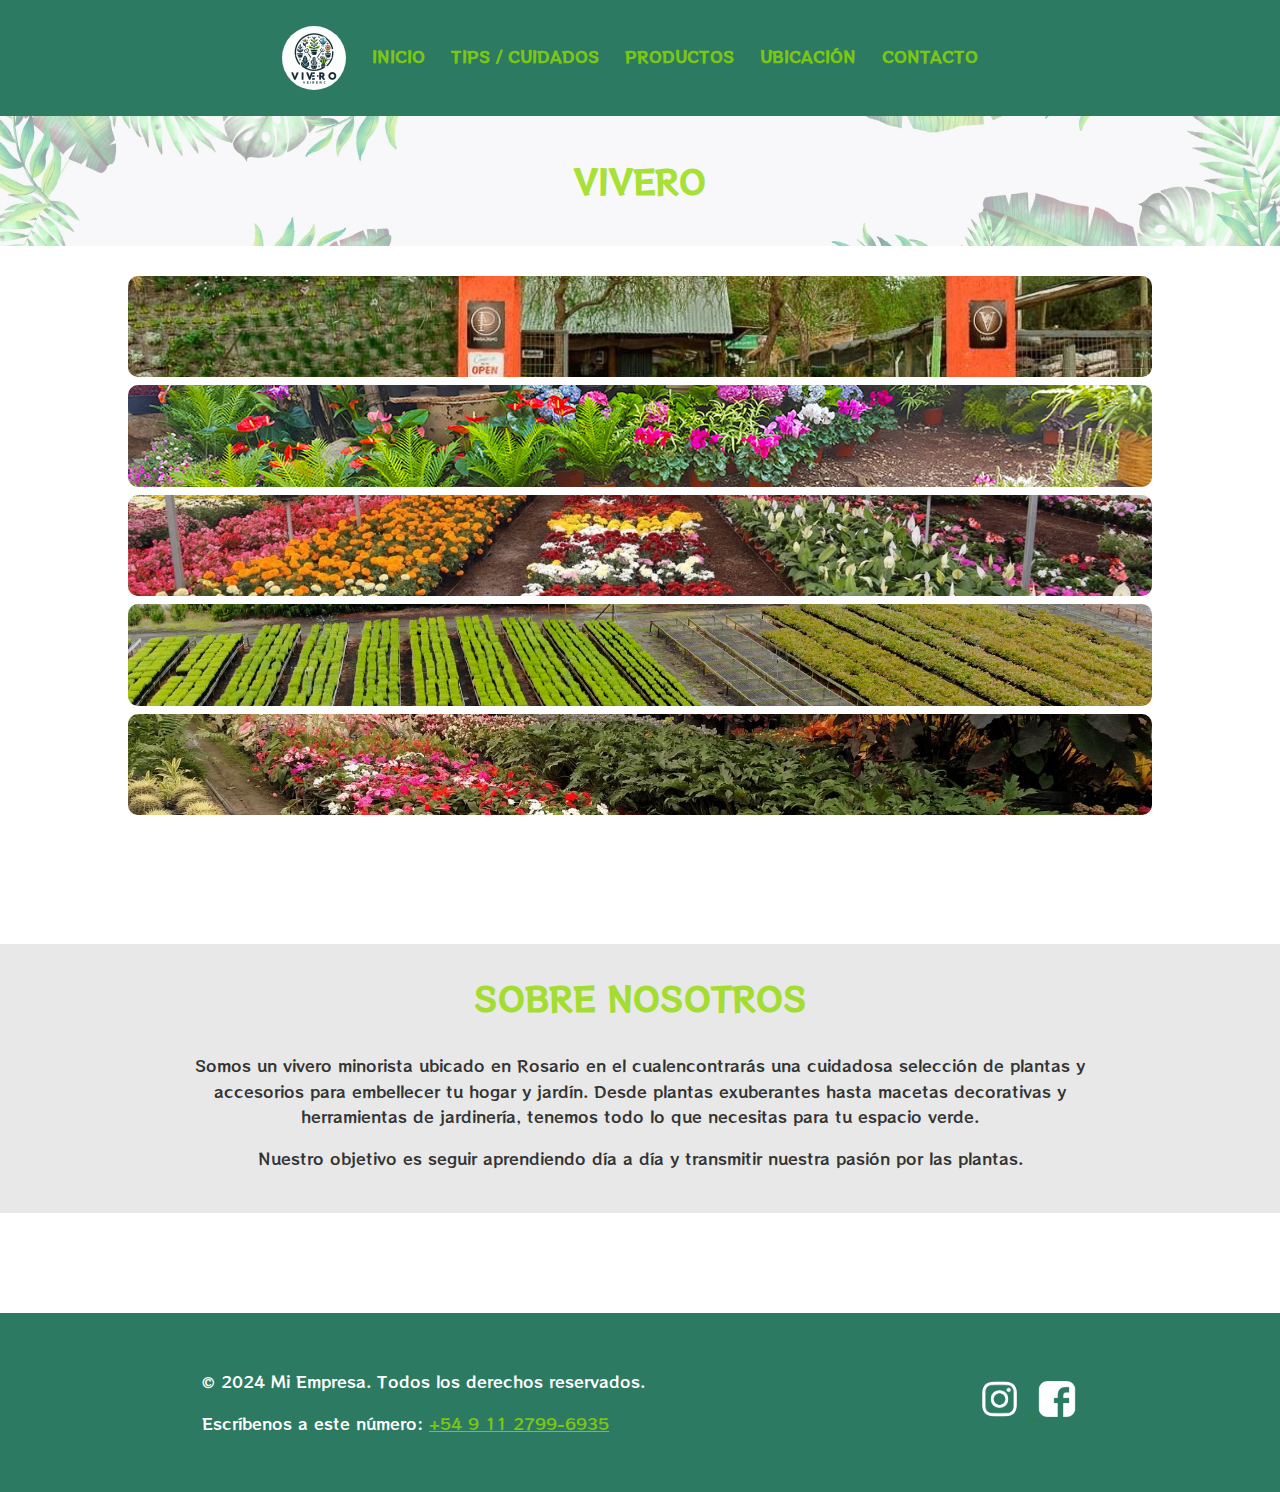
<file: index.html>
<!DOCTYPE html>
<html lang="es">
<head>
    <meta charset="UTF-8">
    <meta name="viewport" content="width=device-width, initial-scale=1.0">
    <title>Vivero</title>
    <!-- google font -->
    <link rel="preconnect" href="https://fonts.googleapis.com">
    <link rel="preconnect" href="https://fonts.gstatic.com" crossorigin>
    <link href="https://fonts.googleapis.com/css2?family=Inconsolata:wdth,wght@95.4,200..900&family=RocknRoll+One&display=swap" rel="stylesheet">


    <link href="https://cdnjs.cloudflare.com/ajax/libs/font-awesome/5.13.0/css/all.min.css" rel="stylesheet">

    <link rel="stylesheet" href="css/styles.css">
</head>
<body>
    <header>
        <nav>
            <input type="checkbox" id="check">
            <label for="check" class="checkbtn">
                <i class="fas fa-bars"></i>
            </label>


            <ul>
                <li><a href="index.html"><img src="images/logovivero.jpg" class="logo" alt="Logo"></a></li>
                <li><a href="index.html">INICIO</a></li>
                <li><a href="html/cuidados.html">TIPS / CUIDADOS</a></li>
                <li><a href="html/productos.html">PRODUCTOS</a></li>
                <li><a href="html/ubicacion.html">UBICACIÓN</a></li>
                <li><a href="html/contact.html">CONTACTO</a></li>
            </ul>
        </nav>
    </header>   

    <main>
        <section>
            <div class="banner">
                <div class="banner-fondo">
                    <h2>VIVERO</h2>
                </div>
            </div>
        </section>

        <!-- GALERIA IMG -->
        <div class="galeria">
            <div class="elem">
                <img src="images/vivero.jpg" class="galeria__img">
            </div>
            <div class="elem">
                <img src="images/viverofoto4.jpg" class="galeria__img">
            </div>
            <div class="elem">
                <img src="images/viverofoto2.jpg" class="galeria__img">
            </div>
            <div class="elem">
                <img src="images/viverofoto3.jpg" class="galeria__img">
            </div>
            <div class="elem">
                <img src="images/viverofoto1.jpg" class="galeria__img">
            </div>
        </div>
        <!-- TERMINA -->


            <div class="container__box">
                <div class="container__text">
                    <h2 class="container__title">SOBRE NOSOTROS</h2>
                    <p>Somos un vivero minorista ubicado en Rosario en el cualencontrarás una cuidadosa selección de plantas y accesorios para embellecer tu hogar y jardín. Desde plantas exuberantes hasta macetas decorativas y herramientas de jardinería, tenemos todo lo que necesitas para tu espacio verde. </p>
                    <p>Nuestro objetivo es seguir aprendiendo día a día y transmitir nuestra pasión por las plantas. </p>
                </div>
            </div>
        </section>
    </main>

    <footer>
        <div class="footer-content">
            <div class="footer-text">
                <p>&copy; 2024 Mi Empresa. Todos los derechos reservados.</p>
                <p>Escríbenos a este número: <a href="tel:+5491127996935" class="footer-link">+54 9 11 2799-6935</a></p>
            </div>
            <div class="footer-image">
                <a href="https://www.instagram.com/viveroloscoihues/" class="footer-link_web">
                    <img src="images/logoig.png"/>
                </a>
                <a href="https://www.facebook.com/viverolc" class="footer-link_web"></a>
                    <img src="images/logofacebook.png"/>
                </a>
            </div>
        </div>
    </footer>
</body>
</html>
</file>
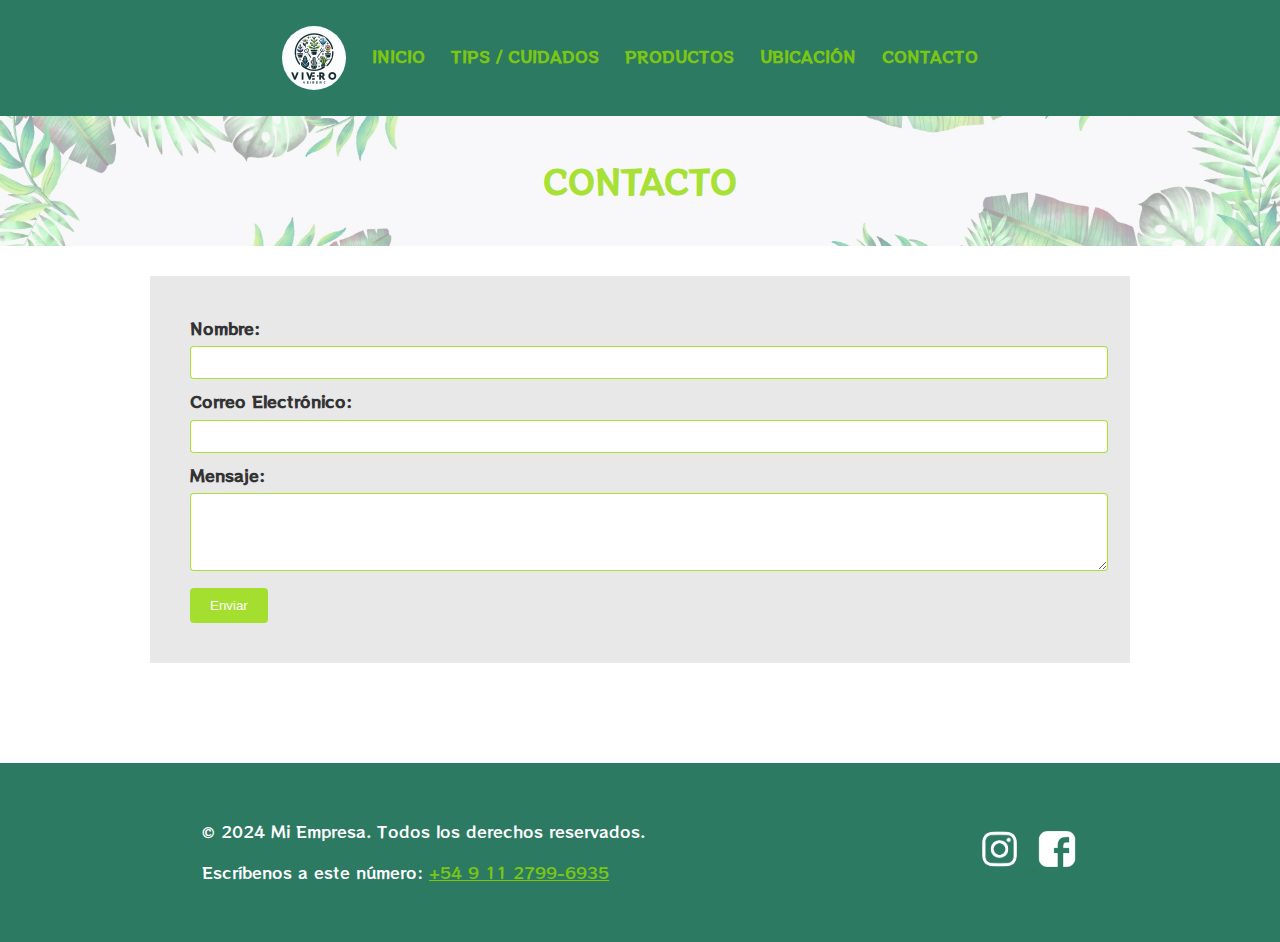
<file: html/contact.html>
<!DOCTYPE html>
<html lang="es">
<head>
    <meta charset="UTF-8">
    <meta name="viewport" content="width=device-width, initial-scale=1.0">
    <title>Contacto</title>
    <!-- google font -->
    <link rel="preconnect" href="https://fonts.googleapis.com">
    <link rel="preconnect" href="https://fonts.gstatic.com" crossorigin>
    <link href="https://fonts.googleapis.com/css2?family=Inconsolata:wdth,wght@95.4,200..900&family=RocknRoll+One&display=swap" rel="stylesheet">

    
    <link href="https://cdnjs.cloudflare.com/ajax/libs/font-awesome/5.13.0/css/all.min.css" rel="stylesheet">
    
    <link rel="stylesheet" href="../css/styles.css">
</head>
<body>
    <header>
        <nav>
            <input type="checkbox" id="check">
            <label for="check" class="checkbtn">
                <i class="fas fa-bars"></i>
            </label>



            <!-- OG -->
            <ul>
                <li><a href="../index.html"><img src="../images/logovivero.jpg" class="logo" alt="Logo"></a></li>
                <li><a href="../index.html">INICIO</a></li>
                <li><a href="cuidados.html">TIPS / CUIDADOS</a></li>
                <li><a href="productos.html">PRODUCTOS</a></li>
                <li><a href="ubicacion.html">UBICACIÓN</a></li>
                <li><a href="contact.html">CONTACTO</a></li>
            </ul>
        </nav>
    </header>

    <main>
        <section>
            <div class="banner">
                <div class="banner-fondo">
                    <h2>CONTACTO</h2>
                </div>
            </div>
        </section>
        <section class="contact">
            <form action="submit_contact.php" method="post">
                <label for="name">Nombre:</label>
                <input type="text" id="name" name="name" required>
                
                <label for="email">Correo Electrónico:</label>
                <input type="email" id="email" name="email" required>
                
                <label for="message">Mensaje:</label>
                <textarea id="message" name="message" rows="4" required></textarea>
                
                <input type="submit" value="Enviar">
            </form>
        </section>
    </main>

    <footer>
        <div class="footer-content">
            <div class="footer-text">
                <p>&copy; 2024 Mi Empresa. Todos los derechos reservados.</p>
                <p>Escríbenos a este número: <a href="tel:+5491127996935" class="footer-link">+54 9 11 2799-6935</a></p>
            </div>
            <div class="footer-image">
                <a href="https://www.instagram.com/viveroloscoihues/" class="footer-link_web">
                    <img src="../images/logoig.png"/>
                </a>
                <a href="https://www.facebook.com/viverolc" class="footer-link_web"></a>
                    <img src="../images/logofacebook.png"/>
                </a>
            </div>
        </div>
    </footer>
</body>
</html>
</file>
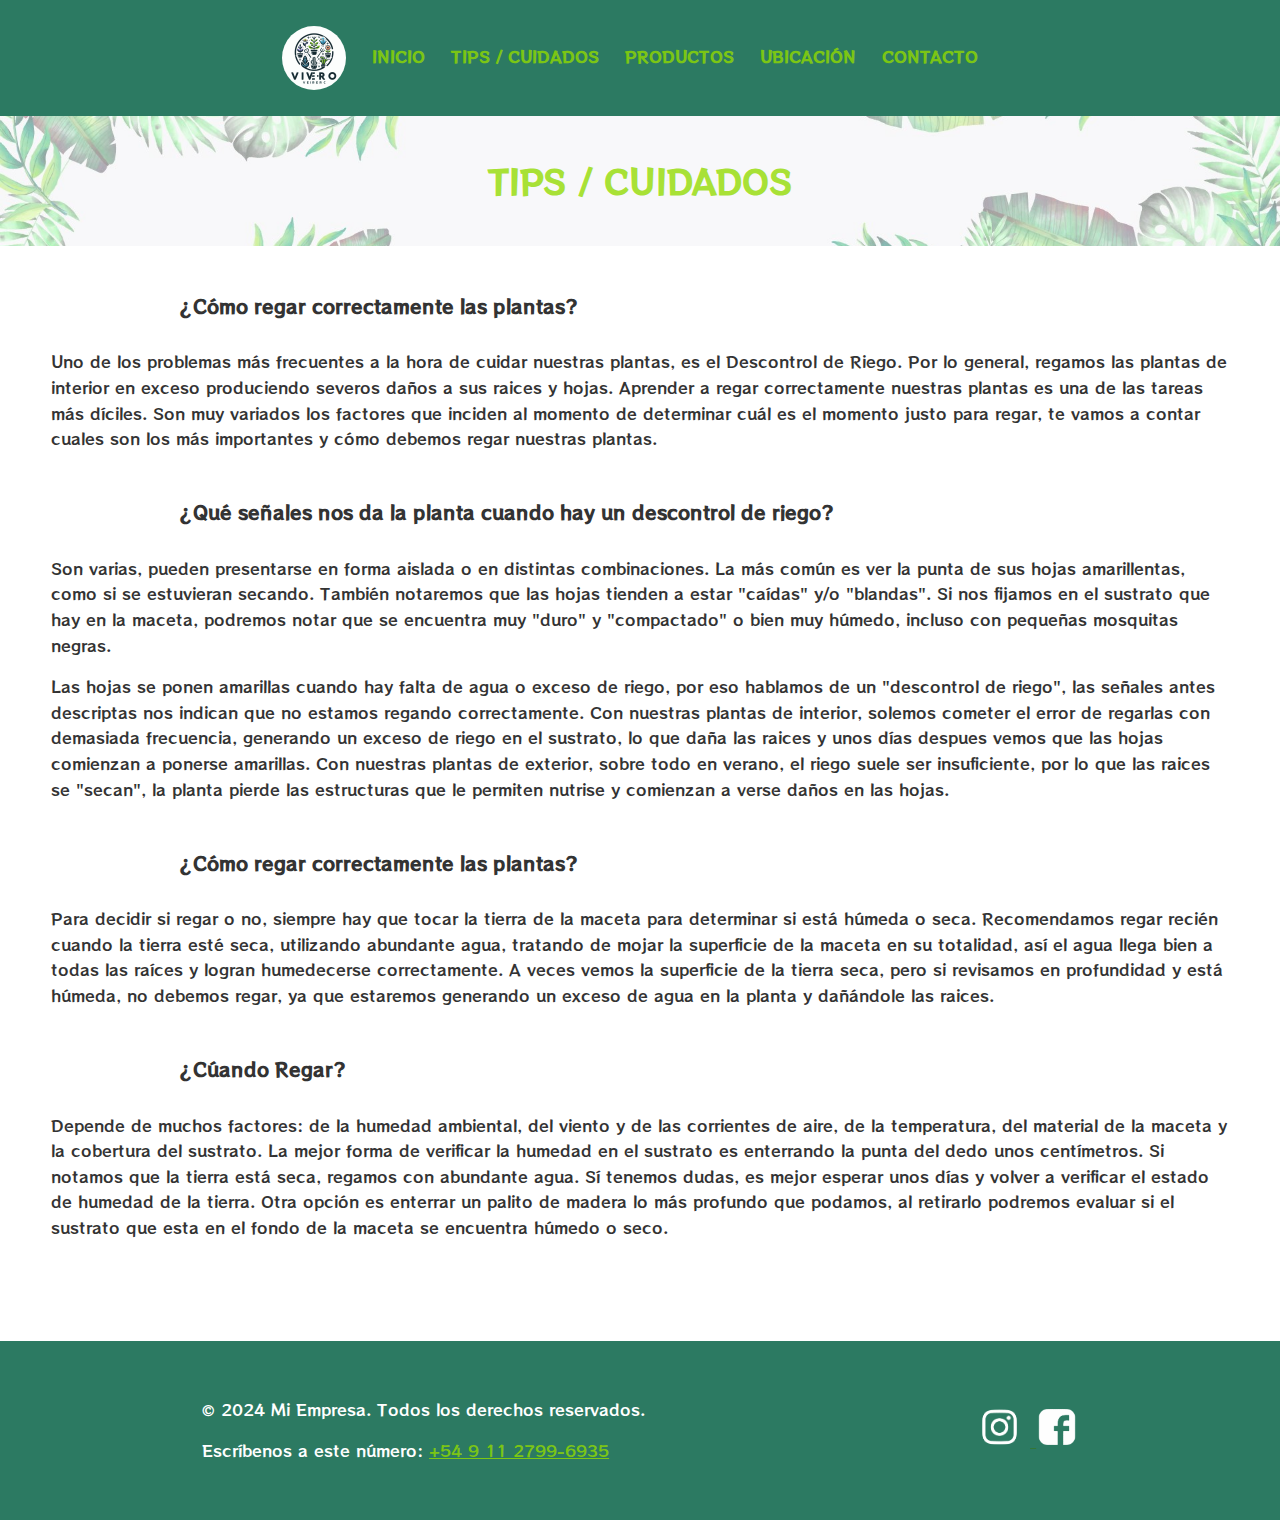
<file: html/cuidados.html>
<!DOCTYPE html>
<html lang="es">
<head>
    <meta charset="UTF-8">
    <meta name="viewport" content="width=device-width, initial-scale=1.0">
    <title>Tips / Cuidados</title>
    <!-- google font -->
    <link rel="preconnect" href="https://fonts.googleapis.com">
    <link rel="preconnect" href="https://fonts.gstatic.com" crossorigin>
    <link href="https://fonts.googleapis.com/css2?family=Inconsolata:wdth,wght@95.4,200..900&family=RocknRoll+One&display=swap" rel="stylesheet">
    
    
    <link href="https://cdnjs.cloudflare.com/ajax/libs/font-awesome/5.13.0/css/all.min.css" rel="stylesheet">

    <link rel="stylesheet" href="../css/styles.css">
</head>
<body>
    <header>
        <nav>
            <input type="checkbox" id="check">
            <label for="check" class="checkbtn">
                <i class="fas fa-bars"></i>
            </label>

            <ul>
                <li><a href="../index.html"><img src="../images/logovivero.jpg" class="logo" alt="Logo"></a></li>
                <li><a href="../index.html">INICIO</a></li>
                <li><a href="cuidados.html">TIPS / CUIDADOS</a></li>
                <li><a href="productos.html">PRODUCTOS</a></li>
                <li><a href="ubicacion.html">UBICACIÓN</a></li>
                <li><a href="contact.html">CONTACTO</a></li>
            </ul>
        </nav>
    </header>

    <main>
        <section>
            <div class="banner">
                <div class="banner-fondo">
                    <h2>TIPS / CUIDADOS</h2>
                </div>
            </div>

            <div class="parrafo">
                
            <h3>¿Cómo regar correctamente las plantas?</h3>
            <p>Uno de los problemas más frecuentes a la hora de cuidar nuestras plantas, es el Descontrol de Riego. Por lo general, regamos las plantas de interior en exceso produciendo severos daños a sus raices y hojas. Aprender a regar correctamente nuestras plantas es una de las tareas más díciles. Son muy variados los factores que inciden al momento de determinar cuál es el momento justo para regar, te vamos a contar cuales son los más importantes y cómo debemos regar nuestras plantas. </p>

            <h3>¿Qué señales nos da la planta cuando hay un descontrol de riego?</h3>
            <p>Son varias, pueden presentarse en forma aislada o en distintas combinaciones.  La más común es ver la punta de sus hojas amarillentas, como si se estuvieran secando.  También notaremos que las hojas tienden a estar "caídas" y/o "blandas".   Si nos fijamos en el sustrato que hay en la maceta, podremos notar que se encuentra muy "duro" y "compactado" o bien muy húmedo, incluso con pequeñas mosquitas negras.</p>
            <p>Las hojas se ponen amarillas cuando hay falta de agua o exceso de riego, por eso hablamos de un "descontrol de riego", las señales antes descriptas nos indican que no estamos regando correctamente. Con nuestras plantas de interior, solemos cometer el error de regarlas con demasiada frecuencia, generando un exceso de riego en el sustrato, lo que daña las raices y unos días despues vemos que las hojas comienzan a ponerse amarillas. Con nuestras plantas de exterior, sobre todo en verano, el riego suele ser insuficiente, por lo que las raices se "secan", la planta pierde las estructuras que le permiten nutrise y comienzan a verse daños en las hojas.</p>

            <h3>¿Cómo regar correctamente las plantas?</h3>
            <p>Para decidir si regar o no, siempre hay que tocar la tierra de la maceta para determinar si está húmeda o seca.  Recomendamos regar recién cuando la tierra esté seca, utilizando abundante agua, tratando de mojar la superficie de la maceta en su totalidad, así el agua llega bien a todas las raíces y logran humedecerse correctamente. A veces vemos la superficie de la tierra seca, pero si revisamos en profundidad y está húmeda, no debemos regar, ya que estaremos generando un exceso de agua en la planta y dañándole las raices.</p>

            <h3>¿Cúando Regar?</h3>
            <p>Depende de muchos factores: de la humedad ambiental, del viento y de las corrientes de aire, de la temperatura, del material de la maceta y la cobertura del sustrato.  La mejor forma de verificar la humedad en el sustrato es enterrando la punta del dedo unos centímetros. Si notamos que la tierra está seca, regamos con abundante agua. Sí tenemos dudas, es mejor esperar unos días y volver a verificar el estado de humedad de la tierra. Otra opción es enterrar un palito de madera lo más profundo que podamos, al retirarlo podremos evaluar si el sustrato que esta en el fondo de la maceta se encuentra húmedo o seco. </p>
            </div>
        </section>
    </main>

    <footer>
        <div class="footer-content">
            <div class="footer-text">
                <p>&copy; 2024 Mi Empresa. Todos los derechos reservados.</p>
                <p>Escríbenos a este número: <a href="tel:+5491127996935" class="footer-link">+54 9 11 2799-6935</a></p>
            </div>
            <div class="footer-image">
                <a href="https://www.instagram.com/viveroloscoihues/" class="footer-link_web">
                    <img src="../images/logoig.png"/>
                </a>
                <a href="https://www.facebook.com/viverolc" class="footer-link_web"></a>
                    <img src="../images/logofacebook.png"/>
                </a>
            </div>
        </div>
    </footer>
</body>
</html>
</file>
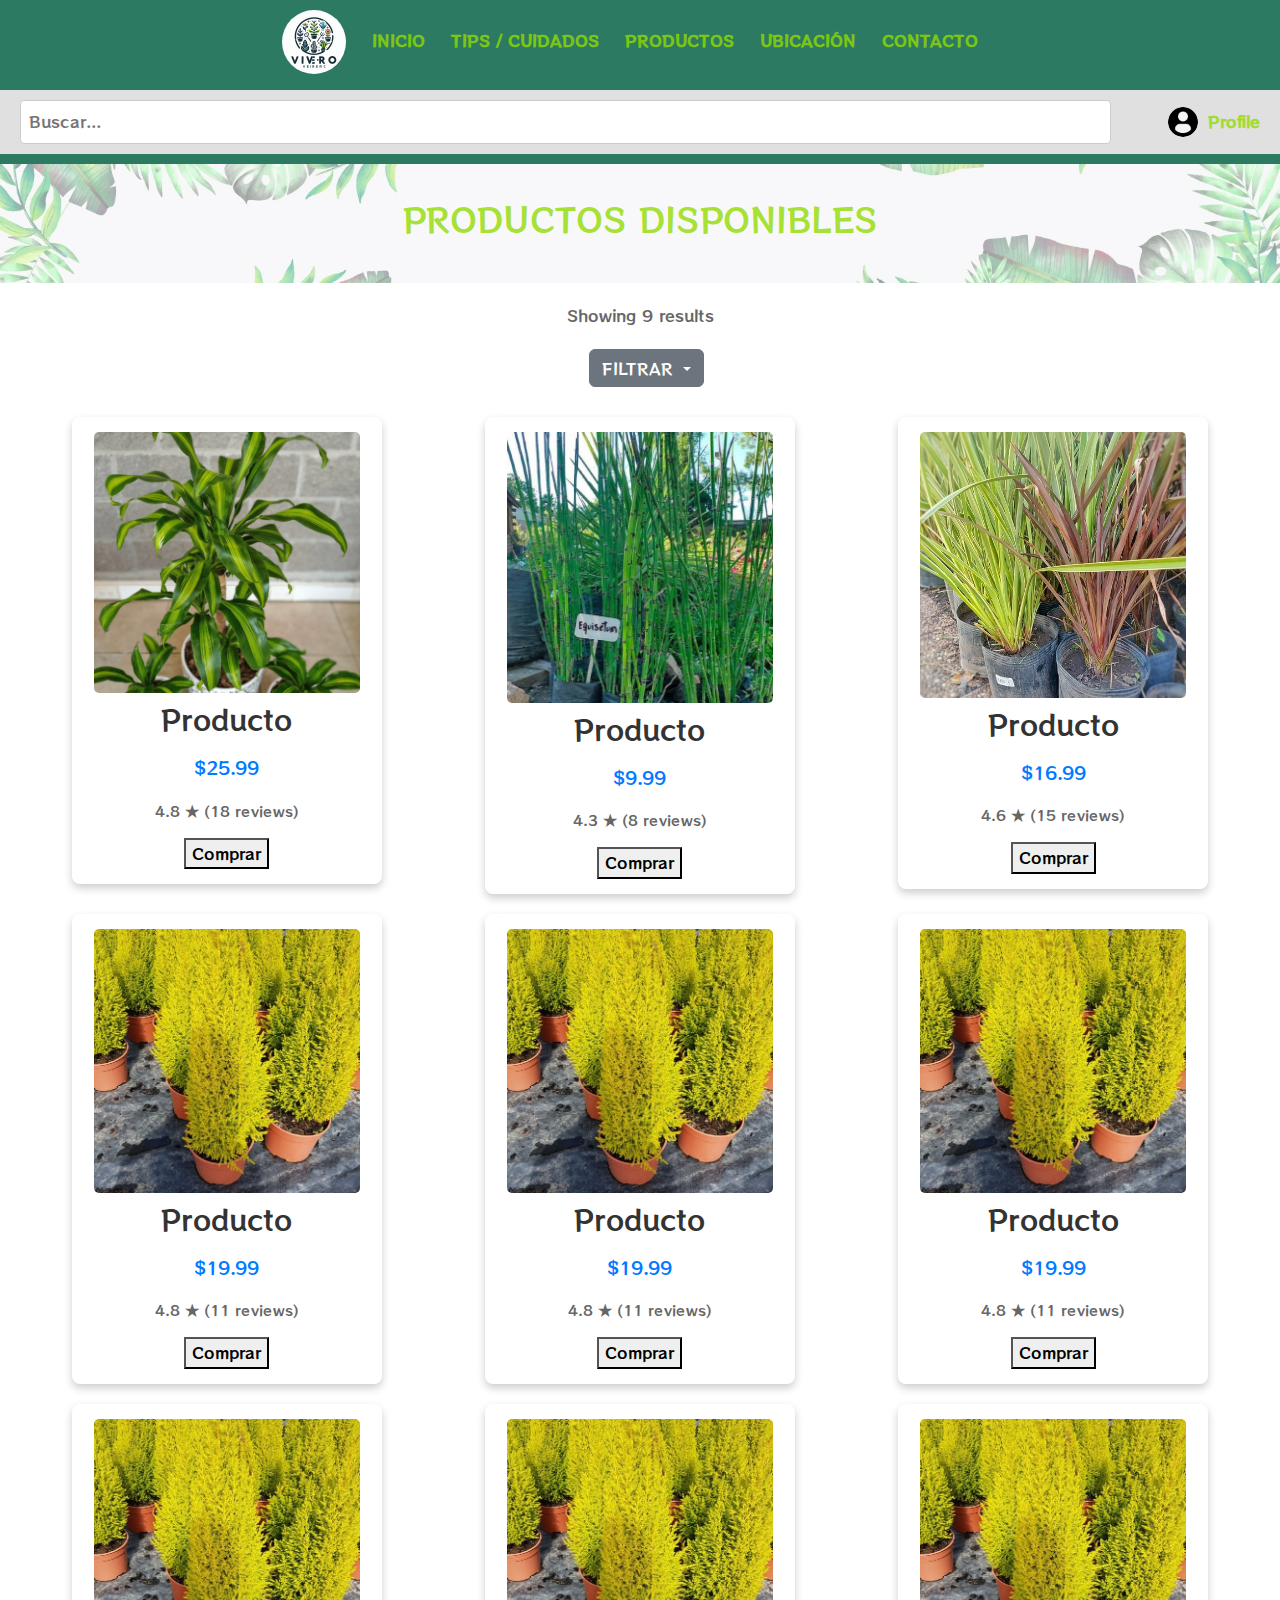
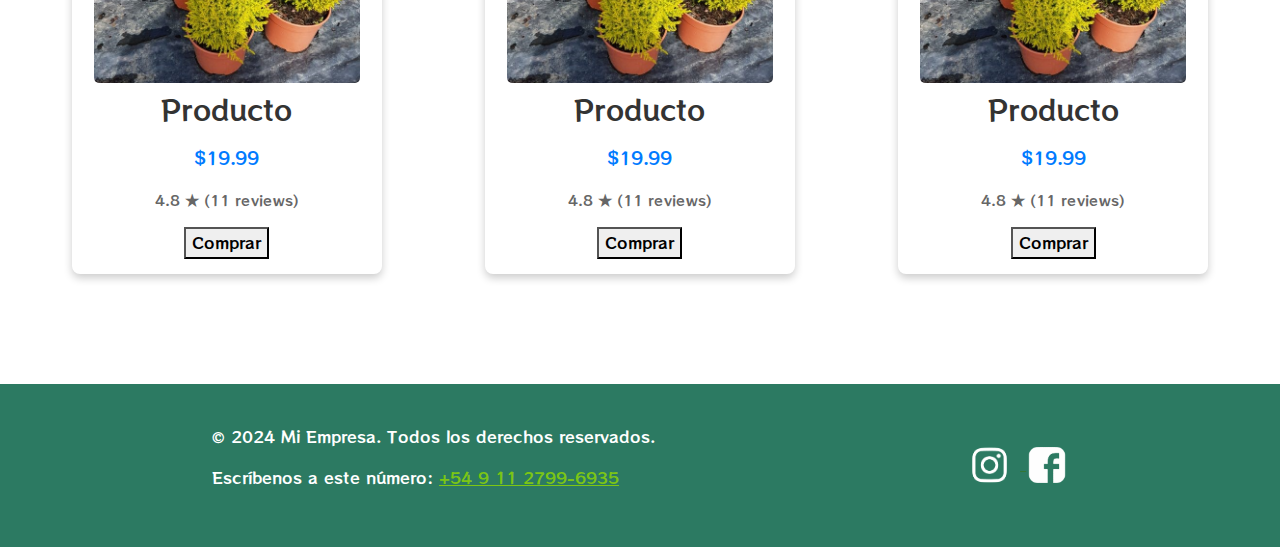
<file: html/productos.html>
<!DOCTYPE html>
<html lang="es">
<head>
    <meta charset="UTF-8">
    <meta name="viewport" content="width=device-width, initial-scale=1.0">
    <title>Productos</title>
    <!-- google font -->
    <link rel="preconnect" href="https://fonts.googleapis.com">
    <link rel="preconnect" href="https://fonts.gstatic.com" crossorigin>
    <link href="https://fonts.googleapis.com/css2?family=Inconsolata:wdth,wght@95.4,200..900&family=RocknRoll+One&display=swap" rel="stylesheet">
    
    <link href="https://cdn.jsdelivr.net/npm/bootstrap@5.3.3/dist/css/bootstrap.min.css" rel="stylesheet" integrity="sha384-QWTKZyjpPEjISv5WaRU9OFeRpok6YctnYmDr5pNlyT2bRjXh0JMhjY6hW+ALEwIH" crossorigin="anonymous">

    <script src="https://cdn.jsdelivr.net/npm/bootstrap@5.3.3/dist/js/bootstrap.bundle.min.js" integrity="sha384-YvpcrYf0tY3lHB60NNkmXc5s9fDVZLESaAA55NDzOxhy9GkcIdslK1eN7N6jIeHz" crossorigin="anonymous"></script>

    <link href="https://cdnjs.cloudflare.com/ajax/libs/font-awesome/5.13.0/css/all.min.css" rel="stylesheet">

    <link rel="stylesheet" href="../css/styles.css">
    
</head>
<body>
    <header>
        <nav>
            <input type="checkbox" id="check">
            <label for="check" class="checkbtn">
                <i class="fas fa-bars"></i>
            </label>


            <ul>
                <li><a href="../index.html"><img src="../images/logovivero.jpg" class="logo" alt="Logo"></a></li>
                <li><a href="../index.html">INICIO</a></li>
                <li><a href="cuidados.html">TIPS / CUIDADOS</a></li>
                <li><a href="productos.html">PRODUCTOS</a></li>
                <li><a href="ubicacion.html">UBICACIÓN</a></li>
                <li><a href="contact.html">CONTACTO</a></li>
            </ul>
        </nav>
        
        <div class="search-profile">
            <input type="text" placeholder="Buscar...">
            <div class="profile">
                <img src="../images/usuario1.png" alt="Perfil de Usuario" class="profile-icon">
                <span>Profile</span>
            </div>
        </div>
    </header>

    <main>
        <section>
            <div class="bannerprod">
                <div class="bannerprod-fondo">
                    <h2>PRODUCTOS DISPONIBLES</h2>
                </div>
            </div>
        </section>

        <section class="products-header">
            <p>Showing 9 results</p>
        </section>

        <section>
            <div class="dropdown">
                <a class="btn btn-secondary dropdown-toggle" href="#" role="button" data-bs-toggle="dropdown" aria-expanded="false">
                    FILTRAR
                </a>
            
                <ul class="dropdown-menu">
                    <li><a class="dropdown-item" href="#">Plantas de interior</a></li>
                    <li><a class="dropdown-item" href="#">Plantas de exterior</a></li>
                    <li><a class="dropdown-item" href="#">Todas</a></li>
                </ul>
            </div>
        </section>
        
        <section class="product">
            <div class="product-cards">
                <img src="../images/dracaena.png" alt="Imagen del Producto" class="product-image">
                <h3>Producto</h3>
                <p class="price">$25.99</p>
                <p class="reviews">4.8 ★ (18 reviews)</p>
                <button>Comprar</button>
            </div>
            <div class="product-cards">
                <img src="../images/equisetum.jpg" alt="Imagen del Producto" class="product-image">
                <h3>Producto</h3>
                <p class="price">$9.99</p>
                <p class="reviews">4.3 ★ (8 reviews)</p>
                <button>Comprar</button>
            </div>
            <div class="product-cards">
                <img src="../images/formio.jpg" alt="Imagen del Producto" class="product-image">
                <h3>Producto</h3>
                <p class="price">$16.99</p>
                <p class="reviews">4.6 ★ (15 reviews)</p>
                <button>Comprar</button>
            </div>
            <div class="product-cards">
                <img src="../images/pinolimon.jpg" alt="Imagen del Producto" class="product-image">
                <h3>Producto</h3>
                <p class="price">$19.99</p>
                <p class="reviews">4.8 ★ (11 reviews)</p>
                <button>Comprar</button>
            </div>
            <div class="product-cards">
                <img src="../images/pinolimon.jpg" alt="Imagen del Producto" class="product-image">
                <h3>Producto</h3>
                <p class="price">$19.99</p>
                <p class="reviews">4.8 ★ (11 reviews)</p>
                <button>Comprar</button>
            </div>
            <div class="product-cards">
                <img src="../images/pinolimon.jpg" alt="Imagen del Producto" class="product-image">
                <h3>Producto</h3>
                <p class="price">$19.99</p>
                <p class="reviews">4.8 ★ (11 reviews)</p>
                <button>Comprar</button>
            </div>
            <div class="product-cards">
                <img src="../images/pinolimon.jpg" alt="Imagen del Producto" class="product-image">
                <h3>Producto</h3>
                <p class="price">$19.99</p>
                <p class="reviews">4.8 ★ (11 reviews)</p>
                <button>Comprar</button>
            </div>
            <div class="product-cards">
                <img src="../images/pinolimon.jpg" alt="Imagen del Producto" class="product-image">
                <h3>Producto</h3>
                <p class="price">$19.99</p>
                <p class="reviews">4.8 ★ (11 reviews)</p>
                <button>Comprar</button>
            </div>
            <div class="product-cards">
                <img src="../images/pinolimon.jpg" alt="Imagen del Producto" class="product-image">
                <h3>Producto</h3>
                <p class="price">$19.99</p>
                <p class="reviews">4.8 ★ (11 reviews)</p>
                <button>Comprar</button>
            </div>
        </section>
    </main>



    <footer>
        <div class="footer-content">
            <div class="footer-text">
                <p>&copy; 2024 Mi Empresa. Todos los derechos reservados.</p>
                <p>Escríbenos a este número: <a href="tel:+5491127996935" class="footer-link">+54 9 11 2799-6935</a></p>
            </div>
            <div class="footer-image">
                <a href="https://www.instagram.com/viveroloscoihues/" class="footer-link_web">
                    <img src="../images/logoig.png"/>
                </a>
                <a href="https://www.facebook.com/viverolc" class="footer-link_web"></a>
                    <img src="../images/logofacebook.png"/>
                </a>
            </div>
        </div>
    </footer>
</body>
</html>
</file>
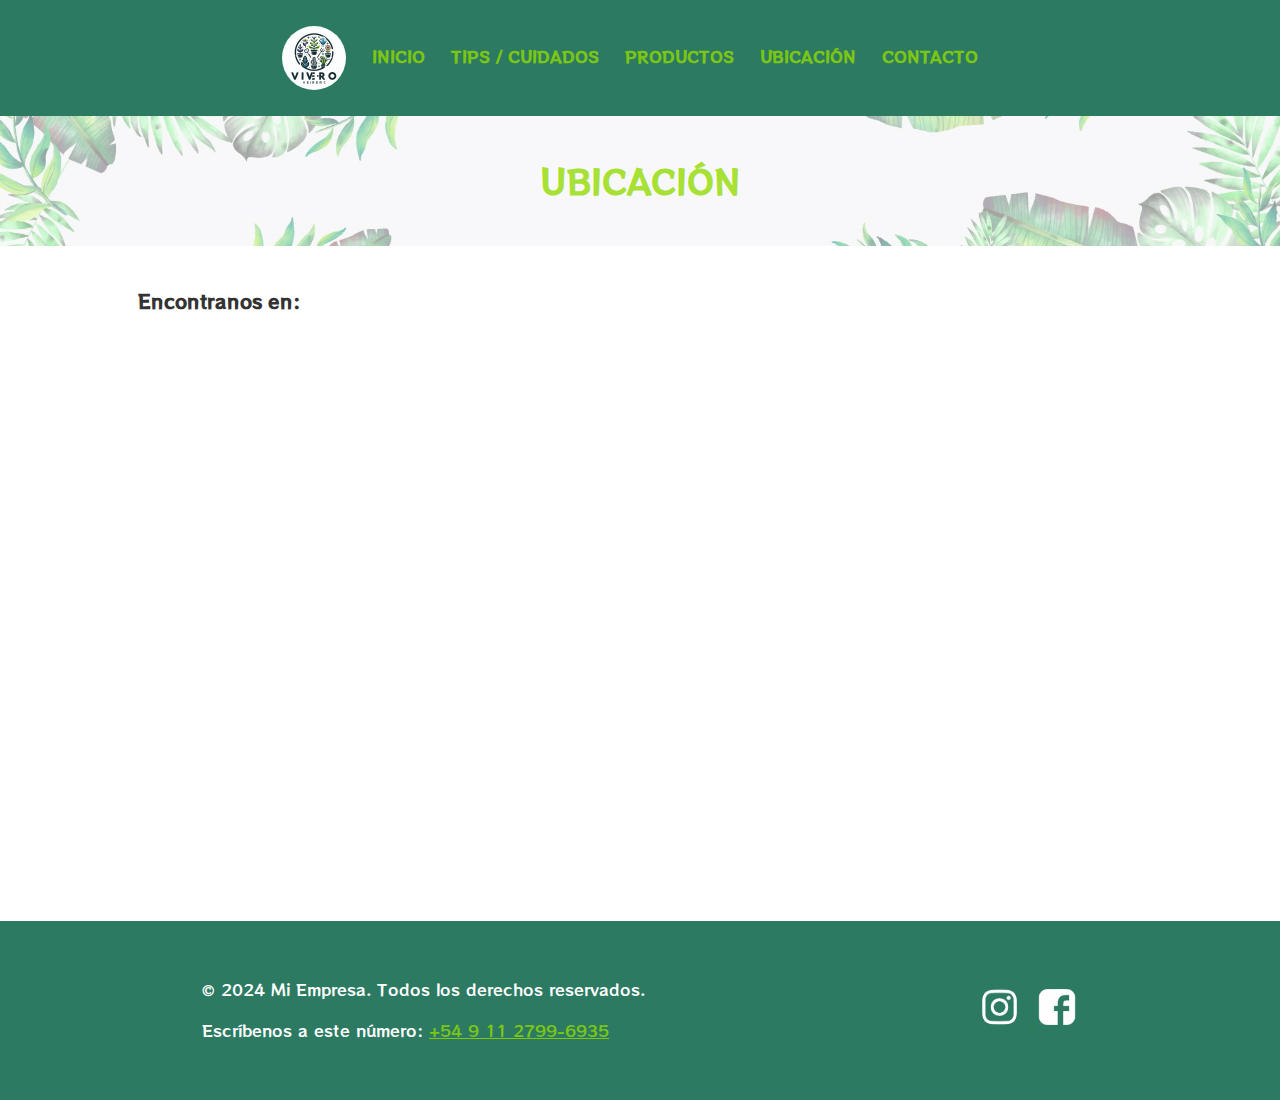
<file: html/ubicacion.html>
<!DOCTYPE html>
<html lang="es">
<head>
    <meta charset="UTF-8">
    <meta name="viewport" content="width=device-width, initial-scale=1.0">
    <title>Ubicación</title>
    <!-- google font -->
    <link rel="preconnect" href="https://fonts.googleapis.com">
    <link rel="preconnect" href="https://fonts.gstatic.com" crossorigin>
    <link href="https://fonts.googleapis.com/css2?family=Inconsolata:wdth,wght@95.4,200..900&family=RocknRoll+One&display=swap" rel="stylesheet">
    
    
    <link href="https://cdnjs.cloudflare.com/ajax/libs/font-awesome/5.13.0/css/all.min.css" rel="stylesheet">

    <link rel="stylesheet" href="../css/styles.css">
</head>
<body>
    <header>
        <nav>
            <input type="checkbox" id="check">
            <label for="check" class="checkbtn">
                <i class="fas fa-bars"></i>
            </label>



            <!-- OG -->
            <ul>
                <li><a href="../index.html"><img src="../images/logovivero.jpg" class="logo" alt="Logo"></a></li>
                <li><a href="../index.html">INICIO</a></li>
                <li><a href="cuidados.html">TIPS / CUIDADOS</a></li>
                <li><a href="productos.html">PRODUCTOS</a></li>
                <li><a href="ubicacion.html">UBICACIÓN</a></li>
                <li><a href="contact.html">CONTACTO</a></li>
            </ul>
        </nav>
    </header>

    <main>
        <section>
            <div class="banner">
                <div class="banner-fondo">
                    <h2>UBICACIÓN</h2>
                </div>
            </div>
        </section>

        <section class="location">
            <h3>Encontranos en:</h3>
            <iframe src="https://www.google.com/maps/embed?pb=!1m18!1m12!1m3!1d13392.776471049925!2d-60.69074941284183!3d-32.945884!2m3!1f0!2f0!3f0!3m2!1i1024!2i768!4f13.1!3m3!1m2!1s0x95b7ab5926f56d27%3A0xc80b3b67c7c07432!2sOasis%20Plantas!5e0!3m2!1ses!2sar!4v1724880368631!5m2!1ses!2sar" width="600" height="450" style="border:0;" allowfullscreen="" loading="lazy" referrerpolicy="no-referrer-when-downgrade"></iframe>
        </section>
    </main>

    <footer>
        <div class="footer-content">
            <div class="footer-text">
                <p>&copy; 2024 Mi Empresa. Todos los derechos reservados.</p>
                <p>Escríbenos a este número: <a href="tel:+5491127996935" class="footer-link">+54 9 11 2799-6935</a></p>
            </div>
            <div class="footer-image">
                <a href="https://www.instagram.com/viveroloscoihues/" class="footer-link_web">
                    <img src="../images/logoig.png"/>
                </a>
                <a href="https://www.facebook.com/viverolc" class="footer-link_web"></a>
                    <img src="../images/logofacebook.png"/>
                </a>
            </div>
        </div>
    </footer>
</body>
</html>
</file>
<file: css/styles.css>
body {
    font-family: "RocknRoll One", sans-serif;
    line-height: 1.6;
    margin: 0;
    padding: 0;
    color: #333;
}


header {
    background: #2C7A62;
    color: #92db00cc;
    padding: 10px 0;
}


nav{
    height: 80px;
    width: 100%;
}

nav ul {
    padding: 0;
    text-align: center;
}


nav ul li {
    display: inline;
    margin-right: 20px;
    text-align: center;
}

nav ul li a {
    color: #92db00cc;
    text-decoration: none;
    font-weight: bold;
}

h2 {
    color: #92db00cc;
    text-align: center;
    font-size: 2.1rem;
}


h1 {
    color: #333;
}


/* HEADER */

.logo {
    width: 5%;
    display: inline;
    vertical-align: middle;
    border-radius: 50%;
}



.checkbtn{
    font-size: 30px;
    color: #92db00cc;
    float: right;
    line-height: 80px;
    margin-right: 40px;
    cursor: pointer;
    display: none;
}
#check{
    display: none;
}







/* PAGINA INICIO  */

/* GALERIA IMAGENES */
.galeria__img {
    width: 100%;
    height: 100%;
    object-fit: cover;
}

.galeria {
    width: 80%;
    height: 60vh;
    margin-inline: auto;
    display: flex;
    flex-direction: column;
    gap: 8px;
    margin-bottom: 10%;
}


.elem {
    flex: 1;
    overflow: hidden;
    cursor: pointer;
    border-radius: 10px;
    transition: flex 0.5s ease-in-out;
}

.elem:hover {
    flex: 4;
}
/* TERMINA GALERIA */






/* SECTION NOSOTROS */

.container__box {
    width: 100%;
    background-color: #e8e8e8;
    display: flex;
}

.container__text {
    text-align: center;
    align-items: center;
    justify-content: center;
    padding: 0 0 2% 0;
}

.container__text p {
    padding: 0 15%;
}


/* TERMINA SECTION */







/* PAGINA CUIDADOS */

.banner {
    background-image: url(../images/fondobanner.jpg);
    background-position: center;
    background-size: cover;
}

.banner-fondo {
    padding: 10px;
    margin-bottom: 30px;
}

.parrafo{
    padding: 0 4% 0 4%;
}

.parrafo h3{
    margin-top: 3%;
}






/* PAGINA PRODUCTOS */


/* Estilos de la Barra de Búsqueda y Perfil de Usuario */
.search-profile {
    display: flex;
    justify-content: space-between;
    align-items: center;
    padding: 10px 20px;
    background-color: #e0e0e0;
}

.search-profile input[type="text"] {
    width: 88%;
    padding: 8px;
    border-radius: 4px;
    border: 1px solid #ccc;
}

.profile {
    display: flex;
    align-items: center;
}

.profile .profile-icon {
    width: 30px;
    height: 30px;
    border-radius: 50%;
    margin-right: 10px;
}

.profile span {
    font-weight: bold;
}


.bannerprod{
    background-image: url(../images/fondobanner.jpg);
    background-position: center;
    background-size: cover;
    padding: 2%;
}

.bannerprod-fondo{
    padding: 10px;
}


/* Estilos del Área Principal */
.products-header {
    text-align: center;
    margin: 20px;
}

.products-header h1 {
    margin: 0;
    font-size: 2em;
    color: #333;
}

.products-header p {
    font-size: 1em;
    color: #666;
}


.dropdown{
    padding: 0 46%;
}



/* Estilos para Tarjetas de Productos */
.product {
    display: flex;
    justify-content: space-around;
    flex-wrap: wrap;
    margin: 20px;
}

.product-cards {
    background-color: white;
    flex-direction: column;
    border-radius: 8px;
    box-shadow: 0 4px 8px rgba(0, 0, 0, 0.2);
    width: 25%;
    margin: 10px;
    padding: 15px;
    text-align: center;
    height: 100%;
}

.product-image {
    width: 95%;
    height: 60%;
    border-radius: 5px;
}

.card h2 {
    margin: 15px 0;
    font-size: 1.2em;
    color: #333;
}

.price {
    font-size: 1.1em;
    color: #007BFF;
}

.reviews {
    font-size: 0.9em;
    color: #666;
}

.card button {
    margin-top: auto;
    flex-direction: column;
    width: 70%;
    height: 10%;
    background-color: #7f5;
    font-size: 1rem;
    font-family: inherit
}


/* Estilos para Imágenes */
img {
    max-width: 100%;
    margin: 0 auto;
}




/* PAGINA UBICACION */
h3, iframe{
    width: 80%;
    margin-left: 10%;
    padding: 10px;
    border-radius: 20px;
}



/* PAGINA CONTACTO */

/* Estilos para Formularios */
form {
    max-width: 900px;
    margin: 0 auto;
    padding: 40px;
    background: #e8e8e8;
    margin-bottom: 5%;
}

form label {
    display: block;
    margin-bottom: 5px;
    font-weight: bold;
}

form input[type="text"],
form input[type="email"],
form textarea {
    width: 100%;
    padding: 8px;
    margin-bottom: 10px;
    border: 1px solid #92db00cc;
    border-radius: 4px;
}

form input[type="submit"] {
    background: #92db00cc;
    color: #fff;
    border: none;
    padding: 10px 20px;
    border-radius: 4px;
    cursor: pointer;
}

form input[type="submit"]:hover {
    background: #337635;
}

.contact h2{
    color: #92db00cc;
    text-align: center;
    font-size: 2.1rem;
}



/* Estilos del Pie de Página */
footer {
    margin-top: 100px;
    background: #2C7A62;
    color: #fff;
    padding: 40px 0;
    position: relative;
    width: 100%;
}

.footer-content {
    display: flex;
    align-items: center;
    justify-content: space-around;
    max-width: 1200px;
    margin: auto;
    padding: 0 20px;
}

.footer-text {
    text-align: left;
}

.footer-image img {
    justify-content: center;
    height: 40px;
}

.footer-link_web{
    color: #337635;
}

.footer-link {
    color: #92db00cc;
}




/* MEDIA QUERIES */



@media (max-width: 858px){
    .checkbtn{
        display: block;
    }

    .logo{
        width: 15%;
    }

    ul{
        position: fixed;
        width: 100%;
        height: 100vh;
        background: #e8e8e8;
        top: 80px;
        left: -100%;
        text-align: center;
        transition: all .5s;
    }
    nav ul li{
        display: block;
        margin: 50px 0;
        line-height: 30px;
    }
    nav ul li a{
        font-size: 20px;
    }
    li a:hover, li a.active{
        background: none;
        color: #92db00cc;
    }
    #check:checked ~ ul{
        left:0;
    }
}
</file>
